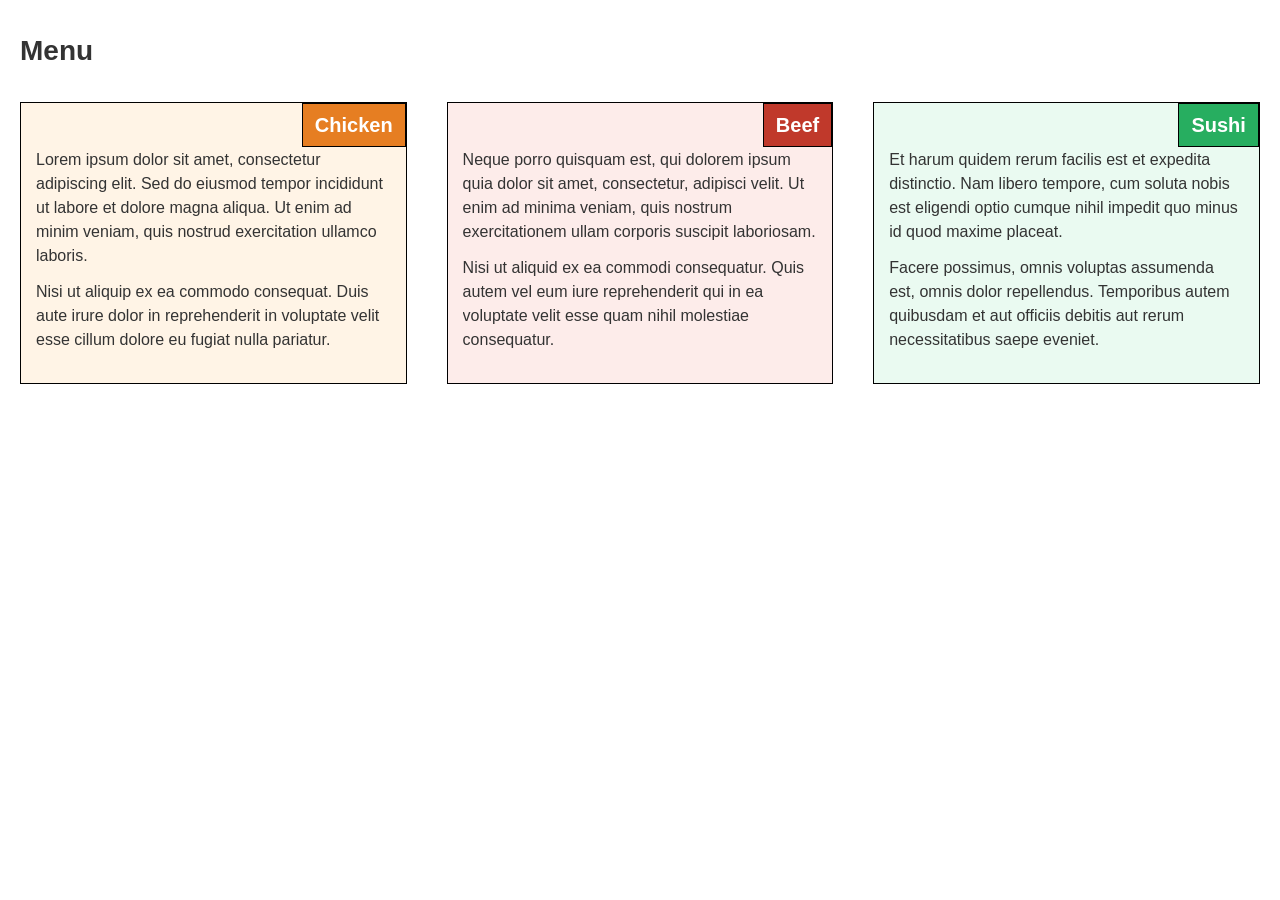
<file: module2/index.html>
<!DOCTYPE html>
<html lang="en">
<head>
  <meta charset="UTF-8">
  <meta name="viewport" content="width=device-width, initial-scale=1">
  <title>Menu</title>
  <link rel="stylesheet" href="css/style.css">
</head>
<body>

  <header class="page-header">
    <h1 class="site-title">Menu</h1>
    <h2 class="site-title-mobile">Categories</h2>
  </header>

  <div class="row">

    <div class="col-lg-4 col-md-6">
      <section class="box chicken">
        <h2 class="box-title">Chicken</h2>
        <h2 class="box-title-mobile">The Best Chicken In Town Made Fresh Every Single Day </h2>
        <div class="box-content">
          <p>
            Lorem ipsum dolor sit amet, consectetur adipiscing elit. Sed do eiusmod
            tempor incididunt ut labore et dolore magna aliqua. Ut enim ad minim
            veniam, quis nostrud exercitation ullamco laboris.
          </p>
          <p>
            Nisi ut aliquip ex ea commodo consequat. Duis aute irure dolor in
            reprehenderit in voluptate velit esse cillum dolore eu fugiat nulla
            pariatur.
          </p>
          <p>
            Excepteur sint occaecat cupidatat non proident, sunt in culpa qui
            officia deserunt mollit anim id est laborum. Sed ut perspiciatis unde
            omnis iste natus error sit voluptatem.
          </p>
          <p>
            Accusantium doloremque laudantium, totam rem aperiam, eaque ipsa quae
            ab illo inventore veritatis et quasi architecto beatae vitae dicta sunt
            explicabo.
          </p>
        </div>
      </section>
    </div>

    <div class="col-lg-4 col-md-6">
      <section class="box beef">
        <h2 class="box-title">Beef</h2>
        <h2 class="box-title-mobile">The Best Beef In Town Made Fresh Every Single Day </h2>
        <div class="box-content">
          <p>
            Neque porro quisquam est, qui dolorem ipsum quia dolor sit amet,
            consectetur, adipisci velit. Ut enim ad minima veniam, quis nostrum
            exercitationem ullam corporis suscipit laboriosam.
          </p>
          <p>
            Nisi ut aliquid ex ea commodi consequatur. Quis autem vel eum iure
            reprehenderit qui in ea voluptate velit esse quam nihil molestiae
            consequatur.
          </p>
          <p>
            Vel illum qui dolorem eum fugiat quo voluptas nulla pariatur. At vero
            eos et accusamus et iusto odio dignissimos ducimus qui blanditiis
            praesentium.
          </p>
          <p>
            Voluptatum deleniti atque corrupti quos dolores et quas molestias
            excepturi sint occaecati cupiditate non provident, similique sunt in
            culpa.
          </p>
        </div>
      </section>
    </div>

    <div class="col-lg-4 col-md-12">
      <section class="box sushi">
        <h2 class="box-title">Sushi</h2>
        <h2 class="box-title-mobile">The Best Sushi In Town Made Fresh Every Single Day </h2>
        <div class="box-content">
          <p>
            Et harum quidem rerum facilis est et expedita distinctio. Nam libero
            tempore, cum soluta nobis est eligendi optio cumque nihil impedit quo
            minus id quod maxime placeat.
          </p>
          <p>
            Facere possimus, omnis voluptas assumenda est, omnis dolor repellendus.
            Temporibus autem quibusdam et aut officiis debitis aut rerum
            necessitatibus saepe eveniet.
          </p>
          <p>
            Ut et voluptates repudiandae sint et molestiae non recusandae. Itaque
            earum rerum hic tenetur a sapiente delectus, ut aut reiciendis
            voluptatibus maiores alias.
          </p>
          <p>
            Consequatur aut perferendis doloribus asperiores repellat. Sed quia
            consequuntur magni dolores eos qui ratione voluptatem sequi nesciunt,
            neque porro quisquam.
          </p>
        </div>
      </section>
    </div>

  </div>

</body>
</html>
</file>
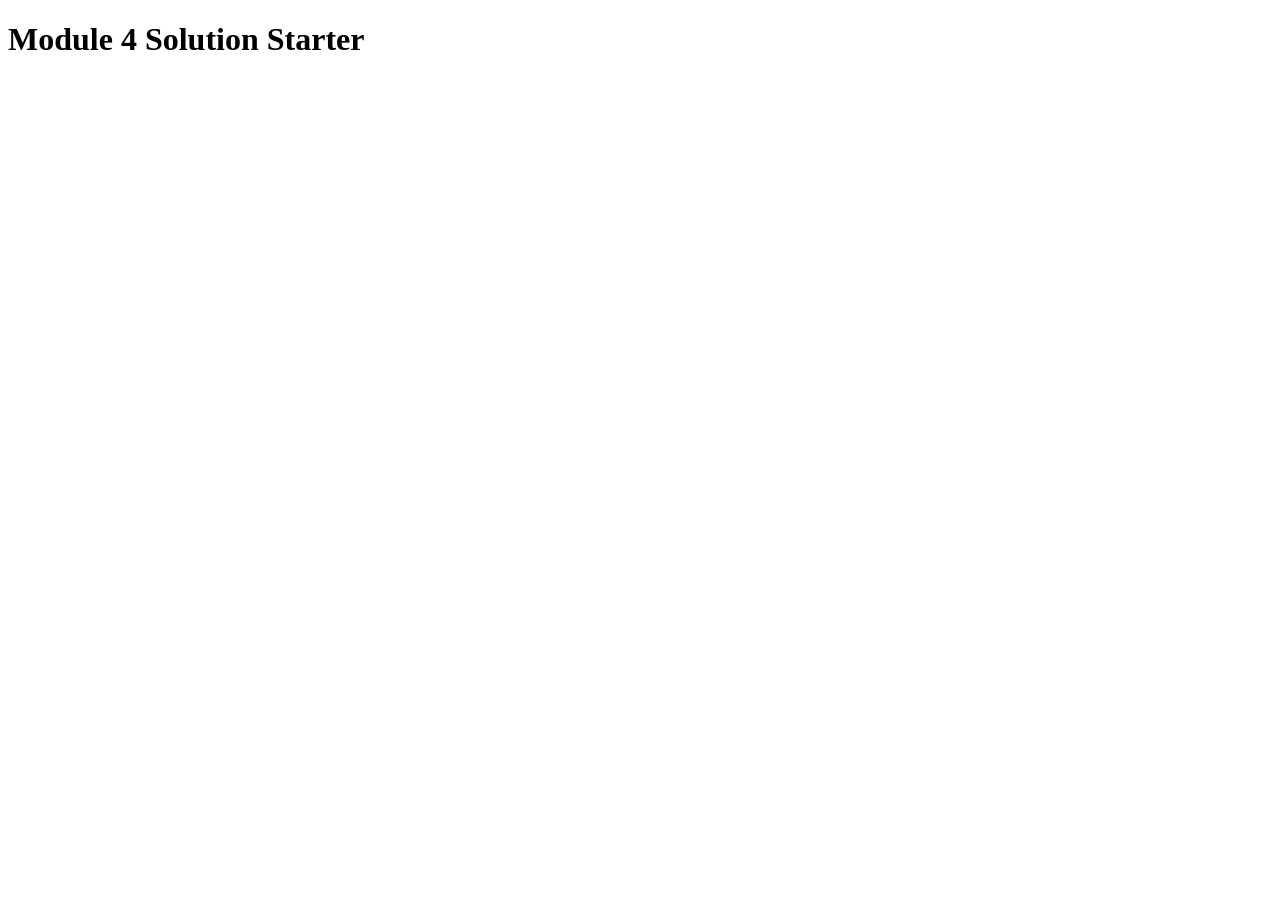
<file: module4/index.html>
<!DOCTYPE html>
<html>
<head>
  <meta charset="utf-8">
  <title>Module 4 Solution Starter</title>
  <script src="SpeakHello.js"></script>
  <script src="SpeakGoodBye.js"></script>
  <script src="script.js"></script>
</head>
<body>
  <h1>Module 4 Solution Starter</h1>
</body>
</html>
</file>
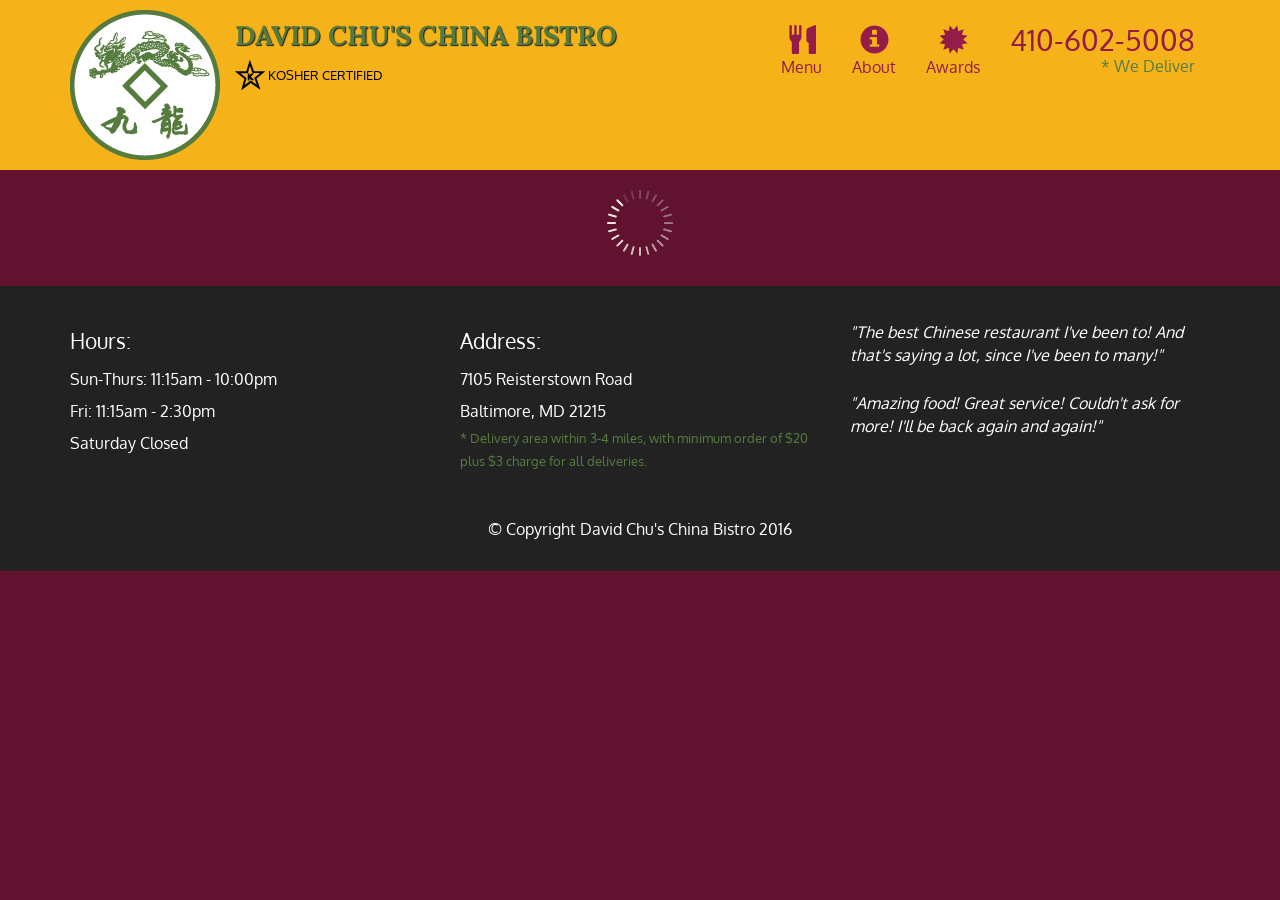
<file: module5/index.html>
<!doctype html>
<html lang="en">
  <head>
    <meta charset="utf-8">
    <meta http-equiv="X-UA-Compatible" content="IE=edge">
    <meta name="viewport" content="width=device-width, initial-scale=1">
    <title>David Chu's China Bistro</title>
    <link rel="stylesheet" href="css/bootstrap.min.css">
    <link rel="stylesheet" href="css/styles.css">
    <link rel="stylesheet" href="https://cdnjs.cloudflare.com/ajax/libs/font-awesome/4.7.0/css/font-awesome.min.css">
    <link href='https://fonts.googleapis.com/css?family=Oxygen:400,300,700' rel='stylesheet' type='text/css'>
    <link href='https://fonts.googleapis.com/css?family=Lora' rel='stylesheet' type='text/css'>
  </head>
<body>
  <header>
    <nav id="header-nav" class="navbar navbar-default">
      <div class="container">
        <div class="navbar-header">
          <a href="index.html" class="pull-left visible-md visible-lg">
            <div id="logo-img" alt="Logo image"></div>
          </a>

          <div class="navbar-brand">
            <a href="index.html"><h1>David Chu's China Bistro</h1></a>
            <p>
              <img src="images/star-k-logo.png" alt="Kosher certification">
              <span>Kosher Certified</span>
            </p>
          </div>

          <button id="navbarToggle" type="button" class="navbar-toggle collapsed" data-toggle="collapse" data-target="#collapsable-nav" aria-expanded="false">
            <span class="sr-only">Toggle navigation</span>
            <span class="icon-bar"></span>
            <span class="icon-bar"></span>
            <span class="icon-bar"></span>
          </button>
        </div>
        
        <div id="collapsable-nav" class="collapse navbar-collapse">
           <ul id="nav-list" class="nav navbar-nav navbar-right">
            <li id="navHomeButton" class="visible-xs active">
              <a href="index.html">
                <span class="glyphicon glyphicon-home"></span> Home</a>
            </li>
            <li id="navMenuButton">
              <a href="#" onclick="$dc.loadMenuCategories();">
                <span class="glyphicon glyphicon-cutlery"></span><br class="hidden-xs"> Menu</a>
            </li>
            <li>
              <a href="#" onclick="$dc.loadAbout();">
                <span class="glyphicon glyphicon-info-sign"></span><br class="hidden-xs"> About</a>
            </li>
            <li>
              <a href="#">
                <span class="glyphicon glyphicon-certificate"></span><br class="hidden-xs"> Awards</a>
            </li>
            <li id="phone" class="hidden-xs">
              <a href="tel:410-602-5008">
                <span>410-602-5008</span></a><div>* We Deliver</div>
            </li>
          </ul><!-- #nav-list -->
        </div><!-- .collapse .navbar-collapse -->
      </div><!-- .container -->
    </nav><!-- #header-nav -->
  </header>

  <div id="call-btn" class="visible-xs">
    <a class="btn" href="tel:410-602-5008">
    <span class="glyphicon glyphicon-earphone"></span>
    410-602-5008
    </a>
  </div>
  <div id="xs-deliver" class="text-center visible-xs">* We Deliver</div>

  <div id="main-content" class="container"></div>

  <footer class="panel-footer">
    <div class="container">
      <div class="row">
        <section id="hours" class="col-sm-4">
          <span>Hours:</span><br>
          Sun-Thurs: 11:15am - 10:00pm<br>
          Fri: 11:15am - 2:30pm<br>
          Saturday Closed
          <hr class="visible-xs">
        </section>
        <section id="address" class="col-sm-4">
          <span>Address:</span><br>
          7105 Reisterstown Road<br>
          Baltimore, MD 21215
          <p>* Delivery area within 3-4 miles, with minimum order of $20 plus $3 charge for all deliveries.</p>
          <hr class="visible-xs">
        </section>
        <section id="testimonials" class="col-sm-4">
          <p>"The best Chinese restaurant I've been to! And that's saying a lot, since I've been to many!"</p>
          <p>"Amazing food! Great service! Couldn't ask for more! I'll be back again and again!"</p>
        </section>
      </div>
      <div class="text-center">&copy; Copyright David Chu's China Bistro 2016</div>
    </div>
  </footer>

  <!-- jQuery (Bootstrap JS plugins depend on it) -->
  <script src="js/jquery-2.1.4.min.js"></script>
  <script src="js/bootstrap.min.js"></script>
  <script src="js/ajax-utils.js"></script>
  <script src="js/script.js"></script>
</body>
</html>
</file>
<file: module2/css/style.css>
* {
  box-sizing: border-box;
}

body {
  margin: 0;
  font-family: Arial, Helvetica, sans-serif;
  font-size: 16px;
  line-height: 1.5;
  color: #333333;
  background-color: #ffffff;
}

/* desktop 992+, tablet 768-991, mobile under 768 */

.row {
  width: 100%;
}

.row:after {
  content: "";
  display: table;
  clear: both;
}

.col-lg-1, .col-lg-2, .col-lg-3, .col-lg-4, .col-lg-5, .col-lg-6,
.col-lg-7, .col-lg-8, .col-lg-9, .col-lg-10, .col-lg-11, .col-lg-12,
.col-md-1, .col-md-2, .col-md-3, .col-md-4, .col-md-5, .col-md-6,
.col-md-7, .col-md-8, .col-md-9, .col-md-10, .col-md-11, .col-md-12 {
  padding: 0 20px;
  margin-bottom: 30px;
}

/* desktop */
@media (min-width: 992px) {
  .col-lg-1, .col-lg-2, .col-lg-3, .col-lg-4, .col-lg-5, .col-lg-6,
  .col-lg-7, .col-lg-8, .col-lg-9, .col-lg-10, .col-lg-11, .col-lg-12 {
    float: left;
    margin-bottom: 0;
  }
  .col-lg-1  { width: 8.33%; }
  .col-lg-2  { width: 16.66%; }
  .col-lg-3  { width: 25%; }
  .col-lg-4  { width: 33.33%; }
  .col-lg-5  { width: 41.66%; }
  .col-lg-6  { width: 50%; }
  .col-lg-7  { width: 58.33%; }
  .col-lg-8  { width: 66.66%; }
  .col-lg-9  { width: 74.99%; }
  .col-lg-10 { width: 83.33%; }
  .col-lg-11 { width: 91.66%; }
  .col-lg-12 { width: 100%; }
}

/* tablet */
@media (min-width: 768px) and (max-width: 991px) {
  .col-md-1, .col-md-2, .col-md-3, .col-md-4, .col-md-5, .col-md-6,
  .col-md-7, .col-md-8, .col-md-9, .col-md-10, .col-md-11, .col-md-12 {
    float: left;
  }
  .col-md-1  { width: 8.33%; }
  .col-md-2  { width: 16.66%; }
  .col-md-3  { width: 25%; }
  .col-md-4  { width: 33.33%; }
  .col-md-5  { width: 41.66%; }
  .col-md-6  { width: 50%; }
  .col-md-7  { width: 58.33%; }
  .col-md-8  { width: 66.66%; }
  .col-md-9  { width: 74.99%; }
  .col-md-10 { width: 83.33%; }
  .col-md-11 { width: 91.66%; }
  .col-md-12 { width: 100%; }
}

/* page heading */

.page-header {
  padding: 30px 20px;
}

.site-title {
  margin: 0;
  font-size: 28px;
}

.site-title-mobile {
  display: none;
}

/* menu sections */

.box {
  position: relative;
  border: 1px solid black;
  padding: 45px 15px 15px 15px;
}

.box-content {
  max-height: 220px;
  overflow-y: hidden;
}

.box:hover .box-content {
  overflow-y: auto;
  cursor: ns-resize;
}

.box-content p {
  margin: 0 0 12px 0;
}

/* title tabs */
.box-title {
  position: absolute;
  top: 0;
  right: 0;
  margin: 0;
  padding: 6px 12px;
  font-size: 20px;
  border: 1px solid black;
  color: white;
}

.box-title-mobile {
  display: none;
}

.chicken {
  background-color: #fff4e6;
}
.chicken .box-title,
.chicken .box-title-mobile {
  background-color: #e67e22;
  color: white;
}

.beef {
  background-color: #fdecea;
}
.beef .box-title,
.beef .box-title-mobile {
  background-color: #c0392b;
  color: white;
}

.sushi {
  background-color: #eafaf1;
}
.sushi .box-title,
.sushi .box-title-mobile {
  background-color: #27ae60;
  color: white;
}

/* mobile view */
@media (max-width: 767px) {
  .site-title {
    display: none;
  }

  .site-title-mobile {
    display: block;
    margin: 0;
    text-align: left;
    font-family: Georgia, serif;
    font-size: 14px;
  }

  .box-title {
    display: none;
  }

  .box-title-mobile {
    display: block;
    position: static;
    width: 100%;
    margin: 0 0 15px 0;
    padding: 8px 10px;
    text-align: center;
    border: 1px solid black;
  }

  .box {
    padding-top: 15px;
  }
}
</file>
<file: module5/css/styles.css>
body {
  font-size: 16px;
  color: #fff;
  background-color: #61122f;
  font-family: 'Oxygen', sans-serif;
}

/** HEADER **/
#header-nav {
  background-color: #f6b319;
  border-radius: 0;
  border: 0;
}

#logo-img {
  background: url('../images/restaurant-logo_large.png') no-repeat;
  width: 150px;
  height: 150px;
  margin: 10px 15px 10px 0;
}

.navbar-brand {
  padding-top: 25px;
}
.navbar-brand h1 { /* Restaurant name */
  font-family: 'Lora', serif;
  color: #557c3e;
  font-size: 1.5em;
  text-transform: uppercase;
  font-weight: bold;
  text-shadow: 1px 1px 1px #222;
  margin-top: 0;
  margin-bottom: 0;
  line-height: .75;
}
.navbar-brand a:hover, .navbar-brand a:focus {
  text-decoration: none;
}
.navbar-brand p { /* Kosher cert */
  color: #000;
  text-transform: uppercase;
  font-size: .7em;
  margin-top: 15px;
}
.navbar-brand p span { /* Star-K */
  vertical-align: middle;
}

#nav-list {
  margin-top: 10px;
}
#nav-list a {
  color: #951C49;
  text-align: center;
}
#nav-list a:hover {
  background: #E7E7E7;
}
#nav-list a span {
  font-size: 1.8em;
}

#phone {
  margin-top: 5px;
}
#phone a { /* Phone number */
  text-align: right;
  padding-bottom: 0;
}
#phone div { /* We Deliver */
  color: #557c3e;
  text-align: right;
  padding-right: 15px;
}

.navbar-header button.navbar-toggle, .navbar-header .icon-bar {
  border: 1px solid #61122f;
}
.navbar-header button.navbar-toggle {
  clear: both;
  margin-top: -30px;
}
/* END HEADER */

/* FOOTER */
.panel-footer {
  margin-top: 30px;
  padding-top: 35px;
  padding-bottom: 30px;
  background-color: #222;
  border-top: 0;
}
.panel-footer div.row {
  margin-bottom: 35px;
}
#hours, #address {
  line-height: 2;
}
#hours > span, #address > span {
  font-size: 1.3em;
}
#address p {
  color: #557c3e;
  font-size: .8em;
  line-height: 1.8;
}
#testimonials {
  font-style: italic;
}
#testimonials p:nth-child(2) {
  margin-top: 25px;
}
/* END FOOTER */



/* HOME PAGE */
.container .jumbotron {
  box-shadow: 0 0 50px #3F0C1F;
  border: 2px solid #3F0C1F;
}

#menu-tile, #specials-tile, #map-tile {
  height: 250px;
  width: 100%;
  margin-bottom: 15px;
  position: relative;
  border: 2px solid #3F0C1F;
  overflow: hidden;
}
#menu-tile:hover, #specials-tile:hover, #map-tile:hover {
  box-shadow: 0 1px 5px 1px #cccccc;
}
#menu-tile {
  background: url('../images/menu-tile.jpg') no-repeat;
  background-position: center;
}
#specials-tile {
  background: url('../images/specials-tile.jpg') no-repeat;
  background-position: center;
}
#menu-tile span, #specials-tile span, #map-tile span {
  position: absolute;
  bottom: 0;
  right: 0;
  width: 100%;
  text-align: center;
  font-size: 1.6em;
  text-transform: uppercase;
  background-color: #000;
  color: #fff;
  opacity: .8;
}
/* END HOME PAGE */

/* MENU CATEGORIES PAGE */
.category-tile { 
  position: relative;
  border: 2px solid #3F0C1F;
  overflow: hidden;
  width: 200px;
  height: 200px;
  margin: 0 auto 15px;
}
.category-tile span {
  position: absolute;
  bottom: 0;
  right: 0;
  width: 100%;
  text-align: center;
  font-size: 1.2em;
  text-transform: uppercase;
  background-color: #000;
  color: #fff;
  opacity: .8;
}
.category-tile:hover {
  box-shadow: 0 1px 5px 1px #cccccc;
}

#menu-categories-title + div {
  margin-bottom: 50px;
}
/* END MENU CATEGORIES PAGE */

/* SINGLE CATEGORY PAGE */
.menu-item-tile {
  margin-bottom: 25px;
}
.menu-item-tile hr {
  width: 80%;
}
.menu-item-tile .menu-item-price {
  font-size: 1.1em;
  text-align: right;
  margin-top: -15px;
  margin-right: -15px;
}
.menu-item-tile .menu-item-price span {
  font-size: .6em;
}
.menu-item-photo {
  position: relative;
  border: 2px solid #3F0C1F; 
  overflow: hidden;
  padding: 0;
  margin-right: -15px;
  margin-left: auto;
  margin-bottom: 20px;
  max-width: 250px;
}
.menu-item-photo div {
  position: absolute;
  bottom: 0;
  right: 0;
  width: 80px;
  background-color: #557c3e;
  text-align: center;
}
.menu-item-description {
  padding-right: 30px;
}
h3.menu-item-title {
  margin: 0 0 10px;
}
.menu-item-details {
  font-size: .9em;
  font-style: italic;
}
/* END SINGLE CATEGORY PAGE */


/********** Large devices only **********/
@media (min-width: 1200px) {
  .container .jumbotron {
    background: url('../images/jumbotron_1200.jpg') no-repeat;
    height: 675px;
  }
}

/********** Medium devices only **********/
@media (min-width: 992px) and (max-width: 1199px) {
  /* Header */
  #logo-img {
    background: url('../images/restaurant-logo_medium.png') no-repeat;
    width: 100px;
    height: 100px;
    margin: 5px 5px 5px 0;
  }
  /* End Header */

  /* Home Page */
  .container .jumbotron {
    background: url('../images/jumbotron_992.jpg') no-repeat;
    height: 558px;
  }
  /* End Home Page */
}

/********** Small devices only **********/
@media (min-width: 768px) and (max-width: 991px) {
  /* Home Page */
  .container .jumbotron {
    background: url('../images/jumbotron_768.jpg') no-repeat;
    height: 432px;
  }
  /* End Home Page */
}

/********** Extra small devices only **********/
@media (max-width: 767px) {
  /* Header */
  .navbar-brand {
    padding-top: 10px;
    height: 80px;
  }
  .navbar-brand h1 { /* Restaurant name */
    padding-top: 10px;
    font-size: 5vw; /* 1vw = 1% of viewport width */
  }
  .navbar-brand p { /* Kosher cert */
    font-size: .6em;
    margin-top: 12px;
  }
  .navbar-brand p img { /* Star-K */
    height: 20px;
  }

  #collapsable-nav a { /* Collapsed nav menu text */
    font-size: 1.2em;
  }
  #collapsable-nav a span { /* Collapsed nav menu glyph */
    font-size: 1em;
    margin-right: 5px;
  }

  #call-btn > a {
    font-size: 1.5em;
    display: block;
    margin: 0 20px;
    padding: 10px;
    border: 2px solid #fff;
    background-color: #f6b319;
    color: #951c49;
  }
  #xs-deliver {
    margin-top: 5px;
    font-size: .7em;
    letter-spacing: .1em;
    text-transform: uppercase;
  }
  /* End Header */

  /* Footer */
  .panel-footer section {
    margin-bottom: 30px;
    text-align: center;
  }
  .panel-footer section:nth-child(3) {
    margin-bottom: 0; /* margin already exists on the whole row */
  }
  .panel-footer section hr {
    width: 50%;
  }
  /* End Footer */

  /* Home Page */
  .container .jumbotron {
    margin-top: 30px;
    padding: 0;
  }
  #menu-tile, #specials-tile {
    width: 360px;
    margin: 0 auto 15px;
  }

  .menu-item-photo {
    margin-right: auto;
  }
  .menu-item-tile .menu-item-price {
    text-align: center;
  }
  .menu-item-description {
    text-align: center;;
  }
}


/********** Super extra small devices Only :-) (e.g., iPhone 4) **********/
@media (max-width: 479px) {
  /* Header */
  .navbar-brand h1 { /* Restaurant name */
    padding-top: 5px;
    font-size: 6vw;
  }
  /* End Header */
  
  /* Home page */
  #menu-tile, #specials-tile {
    width: 280px;
    margin: 0 auto 15px;
  }

  .col-xxs-12 {
    position: relative;
    min-height: 1px;
    padding-right: 15px;
    padding-left: 15px;
    float: left;
    width: 100%;
  }
}
</file>
